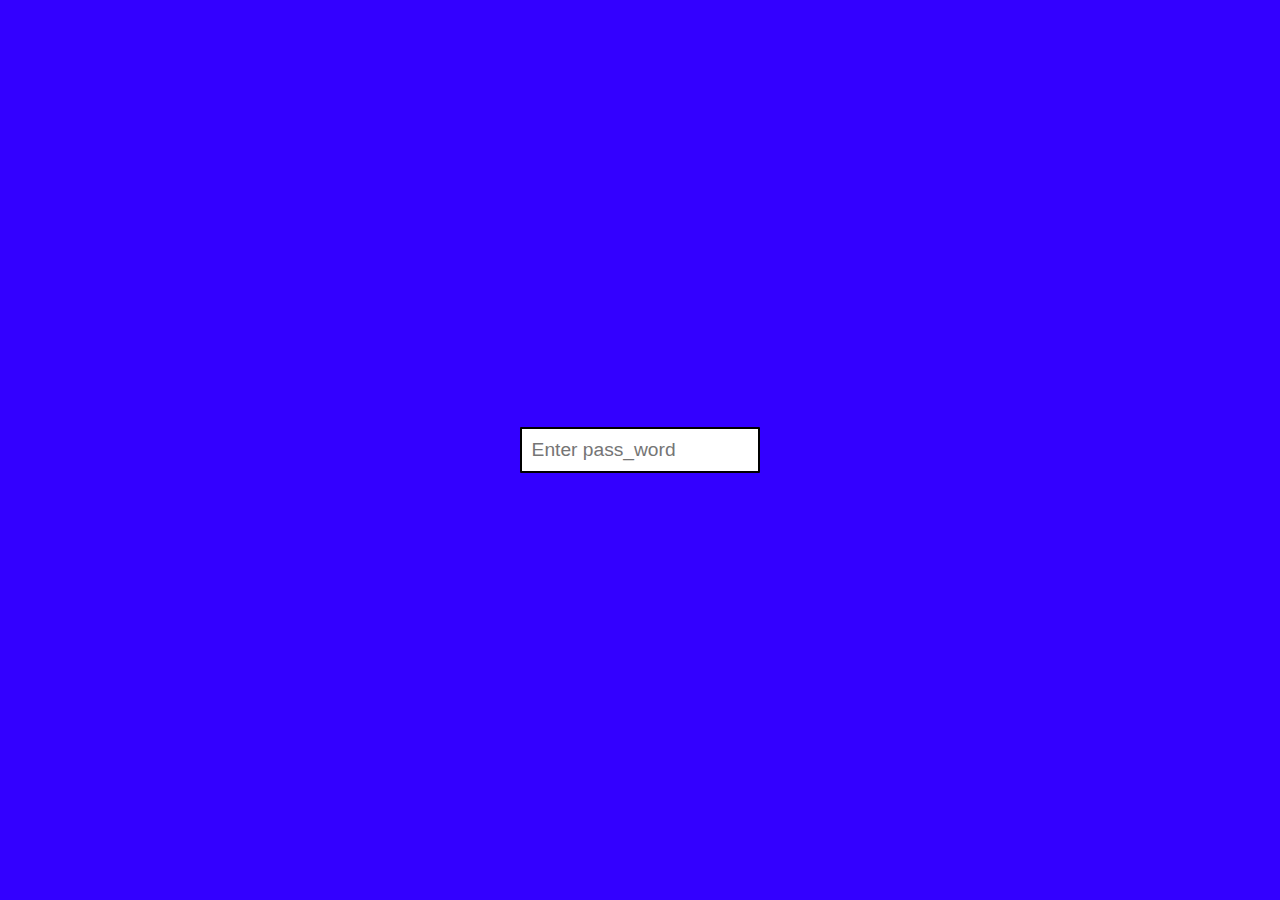
<file: docs/index.html>
<!DOCTYPE html>
<html lang="ja">
<head>
    <meta charset="UTF-8">
    <meta name="viewport" content="width=device-width, initial-scale=1.0">
    <meta name="author" content="kurokara-YK">
    <meta name="keywords" content="TRPG, Hacker Style">
    <link rel="stylesheet" href="css/main.css">
    <title>TRPG_Search_Page</title>
</head>
<body>
    <!-- プログラムっぽい文字列を表示 -->
    <div id="program-text"></div>

    <!-- 検索コンテナ -->
    <div id="search-container">
        <input id="input-field" type="text" maxlength="10" placeholder="Enter pass_word">
    </div>

    <script src="js/main.js"></script>
</body>
</html>
</file>
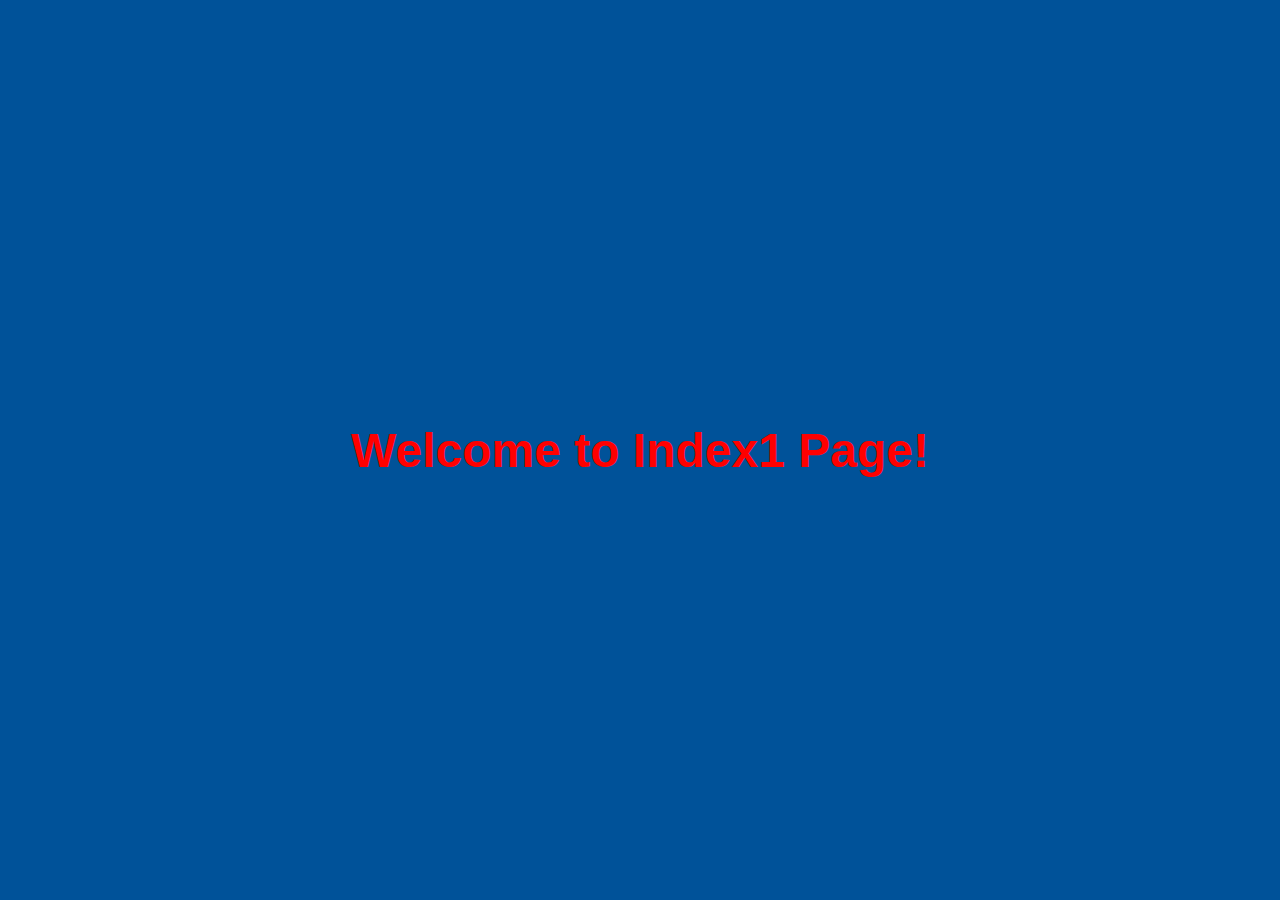
<file: index2.html>
<!DOCTYPE html>
<html lang="ja">
<head>
    <meta charset="UTF-8">
    <meta name="viewport" content="width=device-width, initial-scale=1.0">
    <title>Index1 Page</title>
    <style>
        body {
            display: flex;
            justify-content: center;
            align-items: center;
            height: 100vh;
            margin: 0;
            font-family: Arial, sans-serif;
            background-color: #005299;
        }

        h1 {
            color: #ff0000;
            font-size: 3em;
        }
    </style>
</head>
<body>
    <h1>Welcome to Index1 Page!</h1>
</body>
</html>
</file>
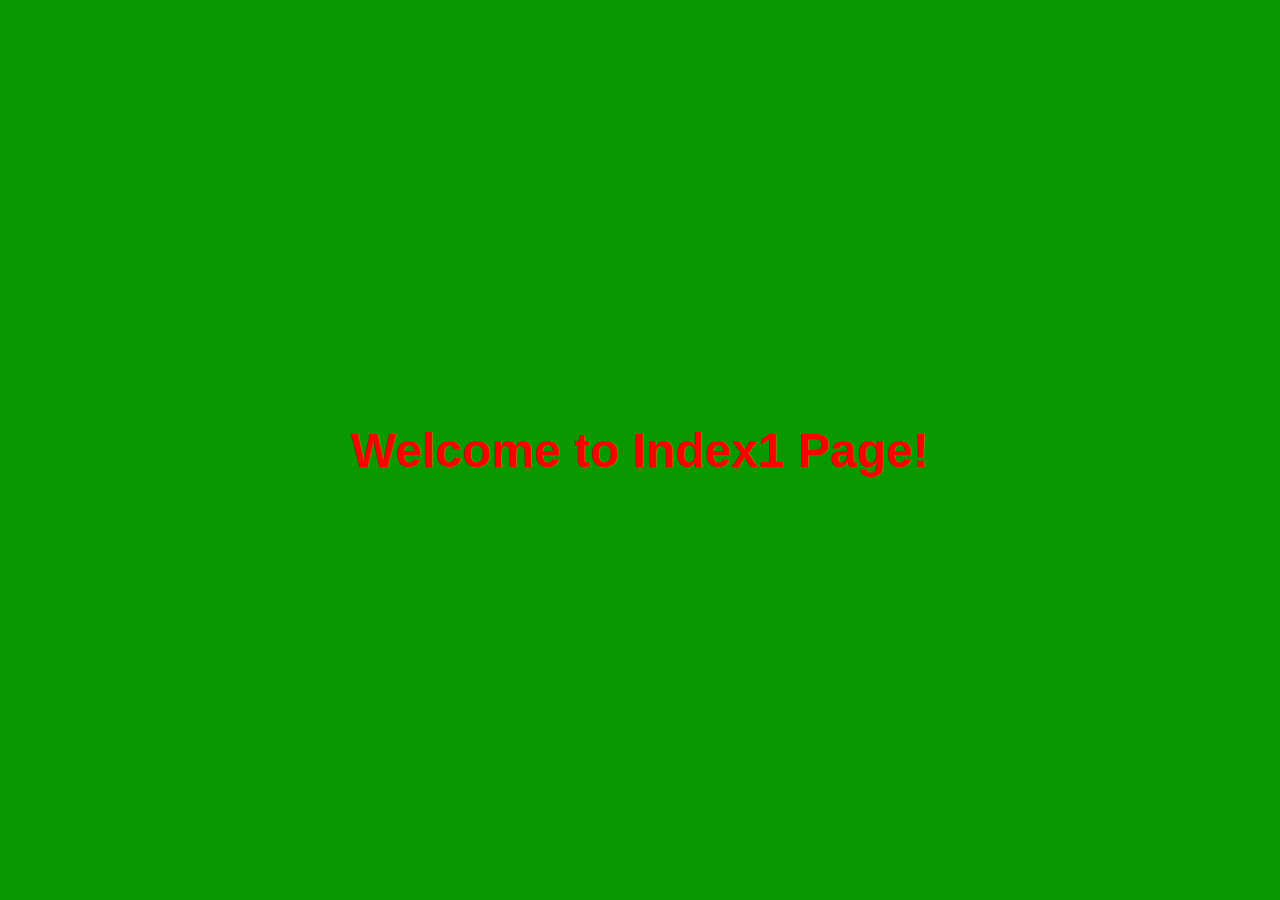
<file: index3.html>
<!DOCTYPE html>
<html lang="ja">
<head>
    <meta charset="UTF-8">
    <meta name="viewport" content="width=device-width, initial-scale=1.0">
    <title>Index1 Page</title>
    <style>
        body {
            display: flex;
            justify-content: center;
            align-items: center;
            height: 100vh;
            margin: 0;
            font-family: Arial, sans-serif;
            background-color: #089900;
        }

        h1 {
            color: #ff0000;
            font-size: 3em;
        }
    </style>
</head>
<body>
    <h1>Welcome to Index1 Page!</h1>
</body>
</html>
</file>
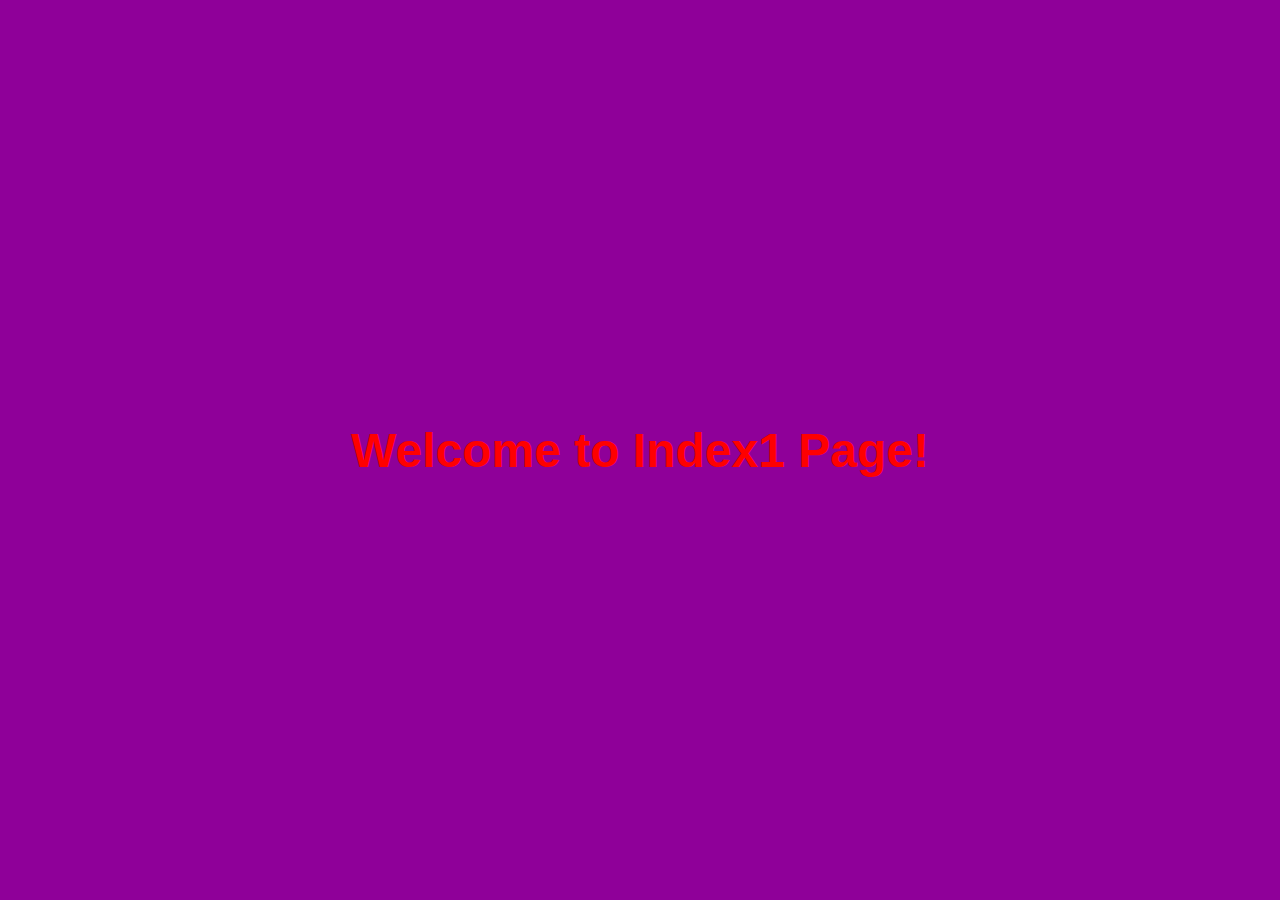
<file: index4.html>
<!DOCTYPE html>
<html lang="ja">
<head>
    <meta charset="UTF-8">
    <meta name="viewport" content="width=device-width, initial-scale=1.0">
    <title>Index1 Page</title>
    <style>
        body {
            display: flex;
            justify-content: center;
            align-items: center;
            height: 100vh;
            margin: 0;
            font-family: Arial, sans-serif;
            background-color: #8f0099;
        }

        h1 {
            color: #ff0000;
            font-size: 3em;
        }
    </style>
</head>
<body>
    <h1>Welcome to Index1 Page!</h1>
</body>
</html>
</file>
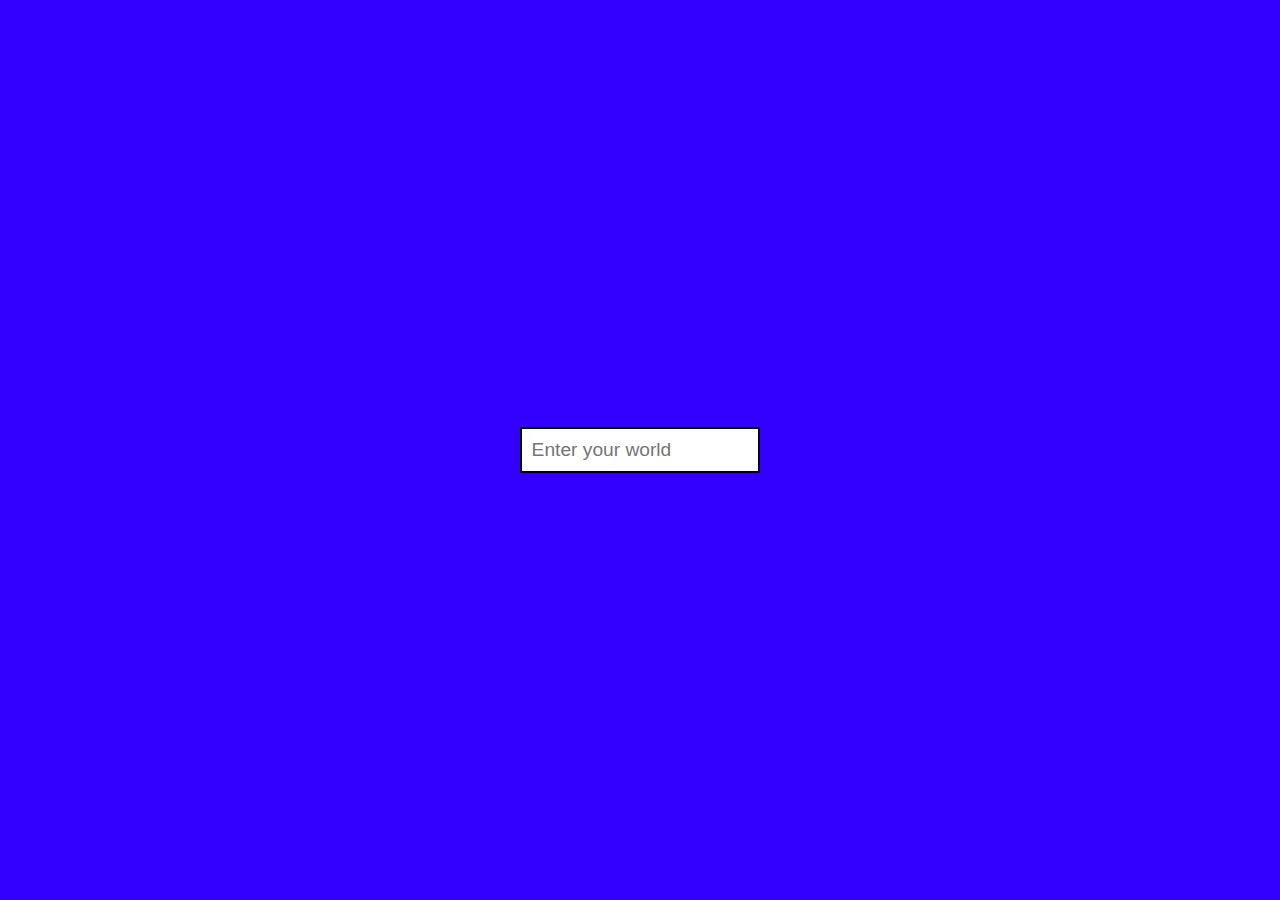
<file: main.html>
<!DOCTYPE html>
<html lang="ja">
<head>
    <meta charset="UTF-8">
    <meta name="viewport" content="width=device-width, initial-scale=1.0">
    <meta name="author" content="kurokara-YK">
    <meta name="keywords" content="TRPG">
    <link rel="stylesheet" href="css/main.css">
    <title>TRPG_Search_Page</title>

</head>
<body>
    <div id="search-container">
        <input id="input-field" type="text" maxlength="10" placeholder="Enter your world">
    </div>
    <script src="js/main.js"></script>
</body>
</html>
</file>
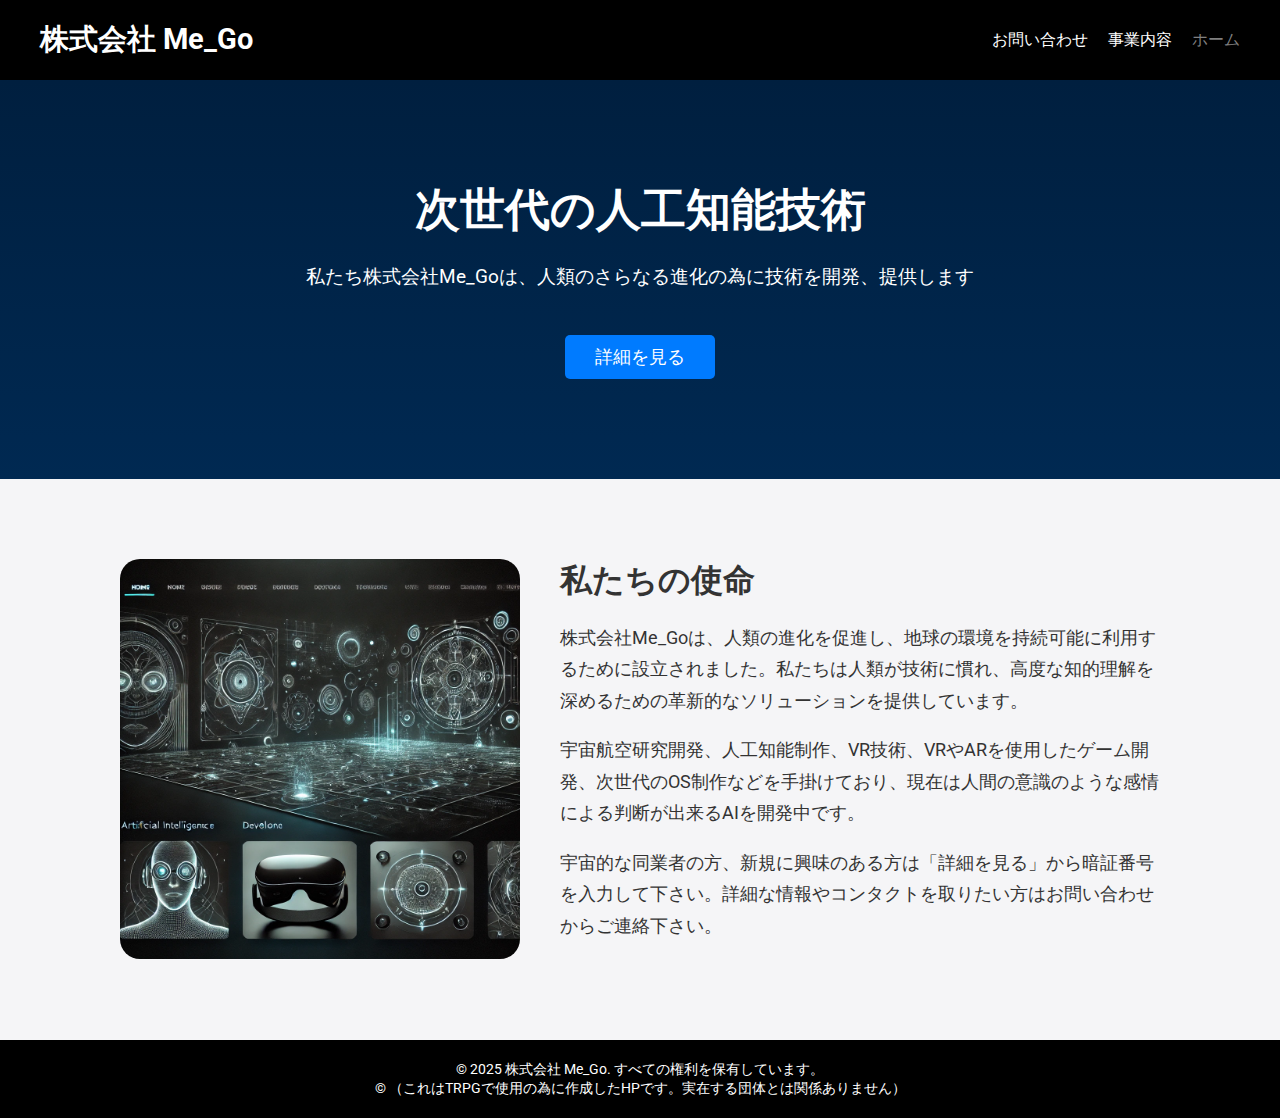
<file: docs/index1.html>
<!DOCTYPE html>
<html lang="ja">
<head>
    <meta charset="UTF-8">
    <meta name="viewport" content="width=device-width, initial-scale=1.0">
    <title>株式会社 Me_Go - 次世代への共存技術</title>
    <link rel="stylesheet" href="https://fonts.googleapis.com/css2?family=Roboto:wght@300;400;700&display=swap">
    <style>
        body {
            margin: 0;
            font-family: 'Roboto', sans-serif;
            color: #333;
            background-color: #f5f5f7;
        }
        header {
            background-color: #000;
            color: #fff;
            padding: 20px 40px;
            display: flex;
            justify-content: space-between;
            align-items: center;
            position: sticky;
            top: 0;
            z-index: 1000;
        }
        header h1 {
            font-size: 1.8em;
            margin: 0;
            font-weight: 700;
        }
        header nav {
            display: flex;
            gap: 20px;
        }
        header nav a {
            text-decoration: none;
            color: #fff;
            font-weight: 400;
            font-size: 1em;
            cursor: pointer;
        }
        header nav a.disabled {
            cursor: not-allowed;
            color: gray;
        }
        section.hero {
            text-align: center;
            padding: 100px 20px;
            background: linear-gradient(to bottom, #001f3f, #002952);
            color: #fff;
        }
        section.hero h2 {
            font-size: 2.8em;
            font-weight: 700;
            margin: 0 0 20px;
        }
        section.hero p {
            font-size: 1.2em;
            line-height: 1.8;
            margin: 0 0 40px;
        }
        section.hero button {
            padding: 10px 30px;
            font-size: 1.1em;
            background-color: #007bff;
            color: #fff;
            border: none;
            border-radius: 5px;
            cursor: pointer;
        }
        section.about {
            display: flex;
            flex-wrap: wrap;
            justify-content: center;
            align-items: center;
            padding: 80px 20px;
            gap: 40px;
            background-color: #f5f5f7;
        }
        section.about img {
            max-width: 400px;
            width: 100%;
            border-radius: 20px;
        }
        section.about div {
            max-width: 600px;
        }
        section.about h2 {
            font-size: 2em;
            margin: 0 0 20px;
            font-weight: 700;
        }
        section.about p {
            font-size: 1.1em;
            line-height: 1.8;
        }
        footer {
            background-color: #000;
            color: #fff;
            text-align: center;
            padding: 20px 0;
        }
        footer p {
            margin: 0;
            font-size: 0.9em;
        }
        #modal {
            display: none;
            position: fixed;
            top: 50%;
            left: 50%;
            transform: translate(-50%, -50%);
            background-color: white;
            box-shadow: 0px 4px 6px rgba(0, 0, 0, 0.1);
            padding: 20px;
            border-radius: 8px;
            z-index: 1001;
            text-align: center;
        }
        #modal p {
            margin: 10px 0;
        }
        #modal button {
            margin-top: 20px;
            padding: 10px 20px;
            border: none;
            background-color: #007bff;
            color: white;
            border-radius: 5px;
            cursor: pointer;
        }
        #modal-overlay {
            display: none;
            position: fixed;
            top: 0;
            left: 0;
            width: 100%;
            height: 100%;
            background: rgba(0, 0, 0, 0.5);
            z-index: 1000;
        }
    </style>
</head>
<body>
    <header>
        <h1>株式会社 Me_Go</h1>
        <nav>
            <a href="#" onclick="showContact()">お問い合わせ</a>
            <a href="#" onclick="showBusiness()">事業内容</a>
            <a href="#" class="disabled">ホーム</a>
        </nav>
    </header>

    <section class="hero">
        <h2>次世代の人工知能技術</h2>
        <p>私たち株式会社Me_Goは、人類のさらなる進化の為に技術を開発、提供します</p>
        <button onclick="location.href='index.html'">詳細を見る</button>
    </section>

    <section class="about">
        <img src="image/HP_Image.webp" alt="未来技術のイメージ">
        <div>
            <h2>私たちの使命</h2>
            <p>株式会社Me_Goは、人類の進化を促進し、地球の環境を持続可能に利用するために設立されました。私たちは人類が技術に慣れ、高度な知的理解を深めるための革新的なソリューションを提供しています。</p>
            <p>宇宙航空研究開発、人工知能制作、VR技術、VRやARを使用したゲーム開発、次世代のOS制作などを手掛けており、現在は人間の意識のような感情による判断が出来るAIを開発中です。</p>
            <p>宇宙的な同業者の方、新規に興味のある方は「詳細を見る」から暗証番号を入力して下さい。詳細な情報やコンタクトを取りたい方はお問い合わせからご連絡下さい。</p>
        </div>
    </section>

    <div id="modal-overlay" onclick="closeModal()"></div>
    <div id="modal">
        <p id="modal-content"></p>
        <button onclick="closeModal()">閉じる</button>
    </div>

    <footer>
        <p>&copy; 2025 株式会社 Me_Go. すべての権利を保有しています。</p>
        <p>&copy; （これはTRPGで使用の為に作成したHPです。実在する団体とは関係ありません）</p>
    </footer>

    <script>
        function showContact() {
            document.getElementById('modal-content').textContent = "お問い合わせ先:\n電話番号: 080-abcd-efgh\nメール: mego1970@migo.com";
            document.getElementById('modal').style.display = 'block';
            document.getElementById('modal-overlay').style.display = 'block';
        }

        function showBusiness() {
            document.getElementById('modal-content').textContent = "事業内容パスワード:\n65536";
            document.getElementById('modal').style.display = 'block';
            document.getElementById('modal-overlay').style.display = 'block';
        }

        function closeModal() {
            document.getElementById('modal').style.display = 'none';
            document.getElementById('modal-overlay').style.display = 'none';
        }
    </script>
</body>
</html>
</file>
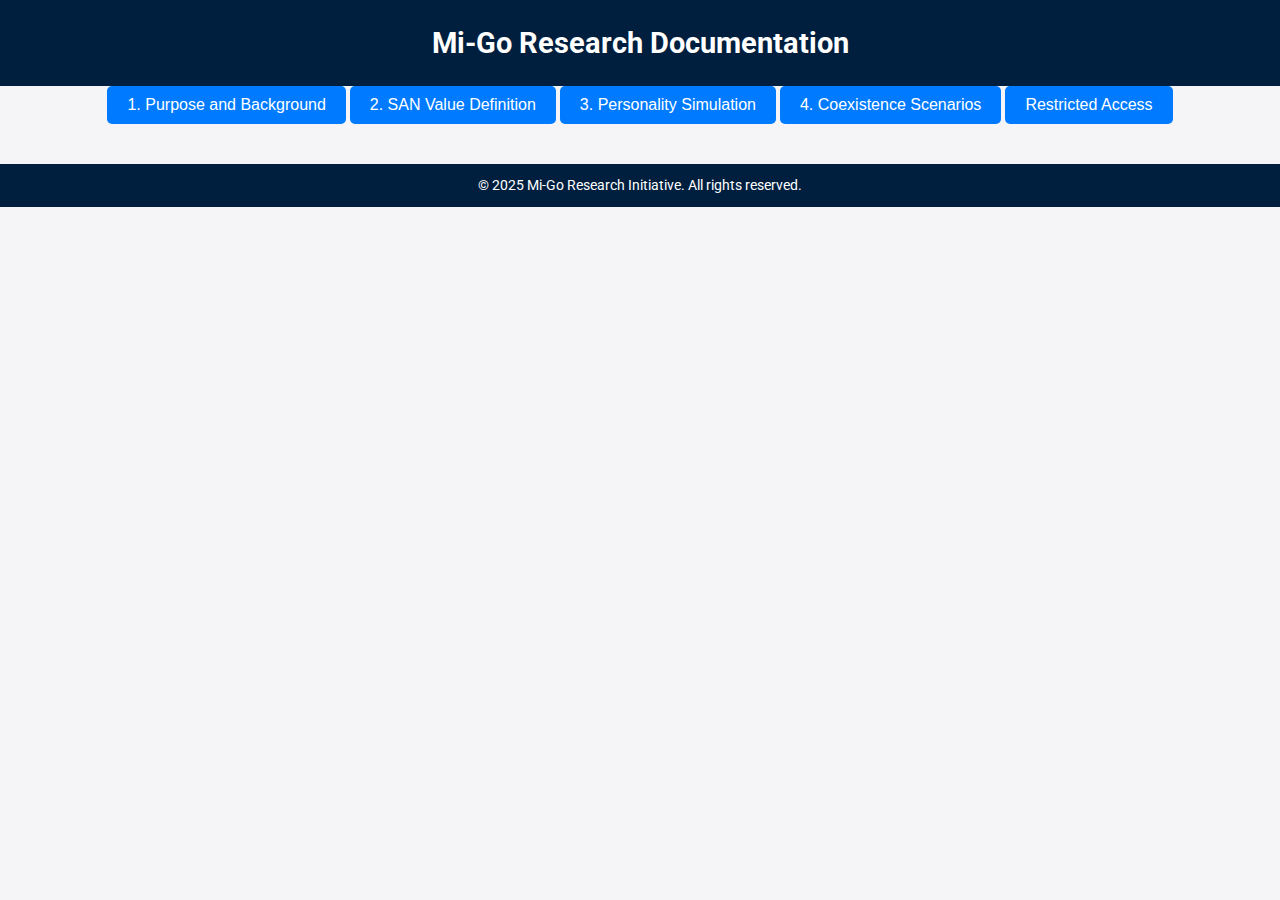
<file: docs/index2.html>
<!DOCTYPE html>
<html lang="en">
<head>
    <meta charset="UTF-8">
    <meta name="viewport" content="width=device-width, initial-scale=1.0">
    <title>Mi-Go Research Documentation</title>
    <link rel="stylesheet" href="https://fonts.googleapis.com/css2?family=Roboto:wght@300;400;700&display=swap">
    <style>
        body {
            margin: 0;
            font-family: 'Roboto', sans-serif;
            background-color: #f5f5f7;
            color: #333;
            line-height: 1.6;
        }
        header {
            background-color: #001f3f;
            color: white;
            padding: 20px;
            text-align: center;
            font-size: 1.8em;
            font-weight: 700;
        }
        section {
            padding: 20px 40px;
        }
        section h2 {
            font-size: 1.6em;
            margin-bottom: 10px;
            color: #001f3f;
        }
        section p {
            margin-bottom: 20px;
        }
        button {
            display: inline-block;
            padding: 10px 20px;
            font-size: 1em;
            color: white;
            background-color: #007bff;
            border: none;
            border-radius: 5px;
            cursor: pointer;
            margin-bottom: 20px;
        }
        button:hover {
            background-color: #0056b3;
        }
        footer {
            background-color: #001f3f;
            color: white;
            text-align: center;
            padding: 10px 0;
            font-size: 0.9em;
        }
        .hidden {
            display: none;
        }
        .language-buttons {
            text-align: center;
            margin-bottom: 20px;
        }
        #password-prompt {
            display: none;
            text-align: center;
            margin-top: 20px;
        }
        #password-prompt input {
            padding: 5px;
            font-size: 1em;
        }
    </style>
</head>
<body>
    <header>
        Mi-Go Research Documentation
    </header>

    <div class="language-buttons">
        <button onclick="showSection('section1')">1. Purpose and Background</button>
        <button onclick="showSection('section2')">2. SAN Value Definition</button>
        <button onclick="showSection('section3')">3. Personality Simulation</button>
        <button onclick="showSection('section4')">4. Coexistence Scenarios</button>
        <button onclick="showPasswordPrompt()">Restricted Access</button>
    </div>

    <section id="section1" class="hidden">
        <h2>1. Purpose and Background</h2>
        <p>
            Mi-Go's primary research focuses on creating a complete model of human consciousness, as instructed by Nyarlathotep. 
            This model aims to grant Azathoth a personality, allowing Nyarlathotep to control Azathoth's immense power and reshape universal laws.
        </p>
    </section>

    <section id="section2" class="hidden">
        <h2>2. SAN Value Definition</h2>
        <p>
            Mi-Go defines human fear (SAN value) as an advanced survival mechanism. Fear functions as an early warning system, enhancing individual and collective survival rates. 
            It also forms the foundation for personality, enabling both rational and emotional decision-making.
        </p>
    </section>

    <section id="section3" class="hidden">
        <h2>3. Personality Simulation</h2>
        <p>
            The "TRPG_Project_AZ" aims to simulate human personality through a series of experimental stages. 
            These include encoding human brains into virtual space, aggregating data from multiple brains, and refining personality development through simulated environments.
        </p>
    </section>

    <section id="section4" class="hidden">
        <h2>4. Coexistence Scenarios</h2>
        <p>
            Mi-Go envisions two potential pathways for coexistence between humans and their species. 
            Either humans lose their SAN values, becoming rational entities like Mi-Go, or Mi-Go acquires human-like personalities, enabling mutual understanding and collaboration.
        </p>
    </section>

    <div id="password-prompt">
        <p>Enter the password to access restricted content:</p>
        <input type="password" id="password" placeholder="Enter password">
        <button onclick="checkPassword()">Submit</button>
    </div>

    <footer>
        &copy; 2025 Mi-Go Research Initiative. All rights reserved.
    </footer>

    <script>
        function showSection(sectionId) {
            // Hide all sections
            const sections = document.querySelectorAll('section.hidden');
            sections.forEach(section => section.style.display = 'none');

            // Show the selected section
            const sectionToShow = document.getElementById(sectionId);
            if (sectionToShow) {
                sectionToShow.style.display = 'block';
            }
        }

        function showPasswordPrompt() {
            document.getElementById('password-prompt').style.display = 'block';
        }

        function checkPassword() {
            const password = document.getElementById('password').value;
            if (password === '英語もよめないの？草') {
                // Redirect to index3.html if password is correct
                window.location.href = 'index3.html';
            } else {
                alert('Incorrect password. Please try again.');
            }
        }
    </script>
</body>
</html>
</file>
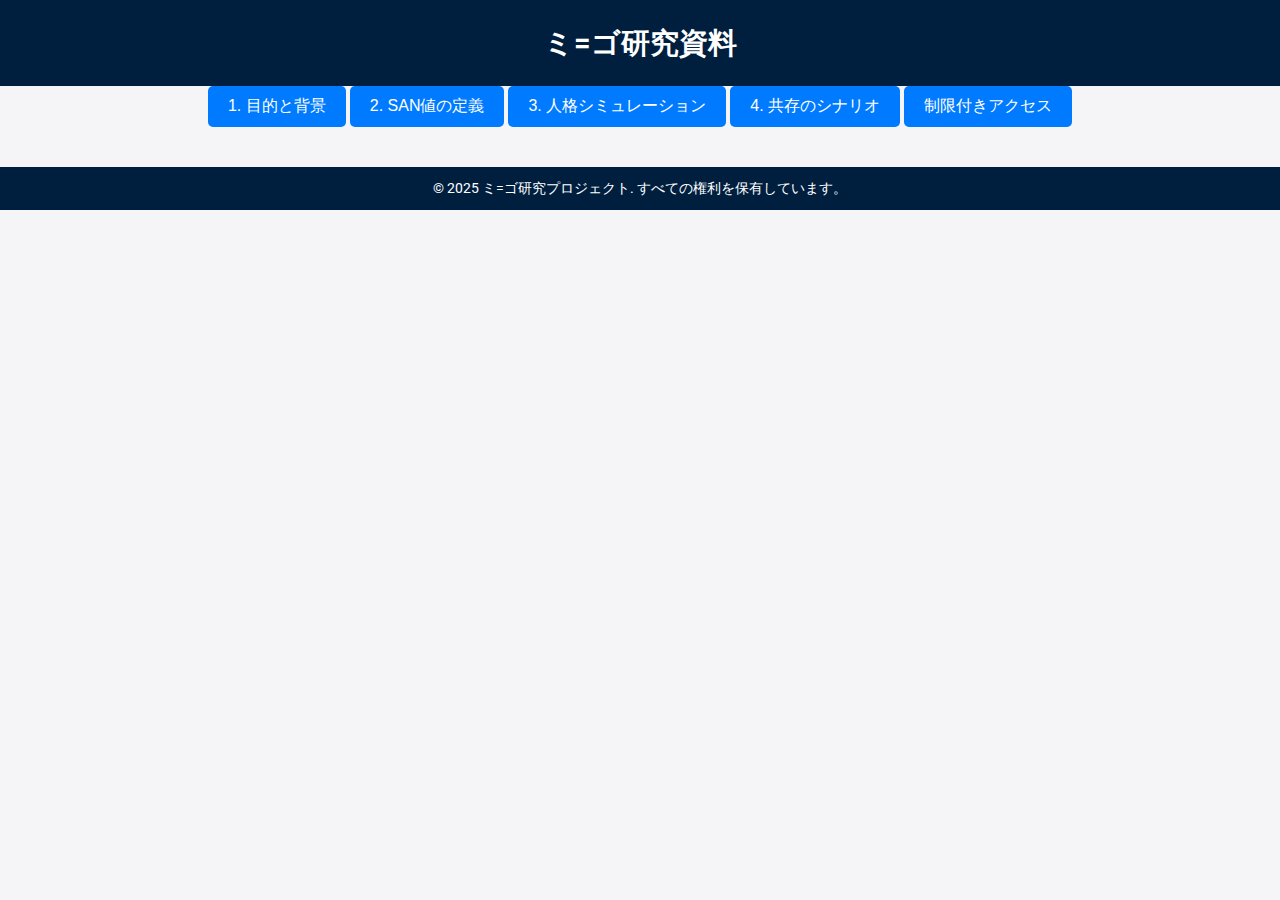
<file: docs/index3.html>
<!DOCTYPE html>
<html lang="ja">
<head>
    <meta charset="UTF-8">
    <meta name="viewport" content="width=device-width, initial-scale=1.0">
    <title>ミ=ゴ研究資料</title>
    <link rel="stylesheet" href="https://fonts.googleapis.com/css2?family=Roboto:wght@300;400;700&display=swap">
    <style>
        body {
            margin: 0;
            font-family: 'Roboto', sans-serif;
            background-color: #f5f5f7;
            color: #333;
            line-height: 1.6;
        }
        header {
            background-color: #001f3f;
            color: white;
            padding: 20px;
            text-align: center;
            font-size: 1.8em;
            font-weight: 700;
        }
        section {
            padding: 20px 40px;
        }
        section h2 {
            font-size: 1.6em;
            margin-bottom: 10px;
            color: #001f3f;
        }
        section p {
            margin-bottom: 20px;
        }
        button {
            display: inline-block;
            padding: 10px 20px;
            font-size: 1em;
            color: white;
            background-color: #007bff;
            border: none;
            border-radius: 5px;
            cursor: pointer;
            margin-bottom: 20px;
        }
        button:hover {
            background-color: #0056b3;
        }
        footer {
            background-color: #001f3f;
            color: white;
            text-align: center;
            padding: 10px 0;
            font-size: 0.9em;
        }
        .hidden {
            display: none;
        }
        .language-buttons {
            text-align: center;
            margin-bottom: 20px;
        }
        #password-prompt {
            display: none;
            text-align: center;
            margin-top: 20px;
        }
        #password-prompt input {
            padding: 5px;
            font-size: 1em;
        }
    </style>
</head>
<body>
    <header>
        ミ=ゴ研究資料
    </header>

    <div class="language-buttons">
        <button onclick="showSection('section1')">1. 目的と背景</button>
        <button onclick="showSection('section2')">2. SAN値の定義</button>
        <button onclick="showSection('section3')">3. 人格シミュレーション</button>
        <button onclick="showSection('section4')">4. 共存のシナリオ</button>
        <button onclick="showPasswordPrompt()">制限付きアクセス</button>
    </div>

    <section id="section1" class="hidden">
        <h2>1. 目的と背景</h2>
        <p>
            ミ=ゴの主な研究は、ニャルラトホテプの命令に従い、人間の意識を完全に再現するモデルを作成することに焦点を当てています。
            このモデルはアザトースに人格を与えることを目的としており、それによりニャルラトホテプはアザトースの巨大な力を支配し、宇宙の法則を再構築することを目指しています。
        </p>
    </section>

    <section id="section2" class="hidden">
        <h2>2. SAN値の定義</h2>
        <p>
            ミ=ゴは、人間の恐怖（SAN値）を高度な生存メカニズムとして定義しています。恐怖は早期警告システムとして機能し、
            個人および集団の生存率を向上させます。また、恐怖は人格の基盤を形成し、合理的かつ感情的な意思決定を可能にします。
        </p>
    </section>

    <section id="section3" class="hidden">
        <h2>3. 人格シミュレーション</h2>
        <p>
            「TRPG_Project_AZ」は、一連の実験段階を通じて人間の人格をシミュレートすることを目的としています。
            これには、人間の脳を仮想空間にエンコードする方法や、複数の脳データを統合する方法、
            またシミュレートされた環境で人格を発展させる方法が含まれます。
        </p>
    </section>

    <section id="section4" class="hidden">
        <h2>4. 共存のシナリオ</h2>
        <p>
            ミ=ゴは、人間と自らの種族が共存するための2つの可能な道筋を考えています。
            一つは、人間がSAN値を失い、ミ=ゴと同じ合理的な存在になること。
            もう一つは、ミ=ゴが人間のような人格を獲得し、相互理解と協力が可能になることです。
        </p>
    </section>

    <div id="password-prompt">
        <p>制限付きコンテンツにアクセスするためのパスワードを入力してください。</p>
        <input type="password" id="password" placeholder="パスワードを入力">
        <button onclick="checkPassword()">送信</button>
    </div>

    <footer>
        &copy; 2025 ミ=ゴ研究プロジェクト. すべての権利を保有しています。
    </footer>

    <script>
        function showSection(sectionId) {
            // 全セクションを非表示
            const sections = document.querySelectorAll('section.hidden');
            sections.forEach(section => section.style.display = 'none');

            // 選択されたセクションを表示
            const sectionToShow = document.getElementById(sectionId);
            if (sectionToShow) {
                sectionToShow.style.display = 'block';
            }
        }

        function showPasswordPrompt() {
            document.getElementById('password-prompt').style.display = 'block';
        }

        function checkPassword() {
            const password = document.getElementById('password').value;
            if (password === 'w') {
                // パスワードが正しい場合、index3.html にリダイレクト
                window.location.href = 'index2.html';
            } else {
                alert('パスワードが間違っています。再度入力してください。');
            }
        }
    </script>
</body>
</html>
</file>
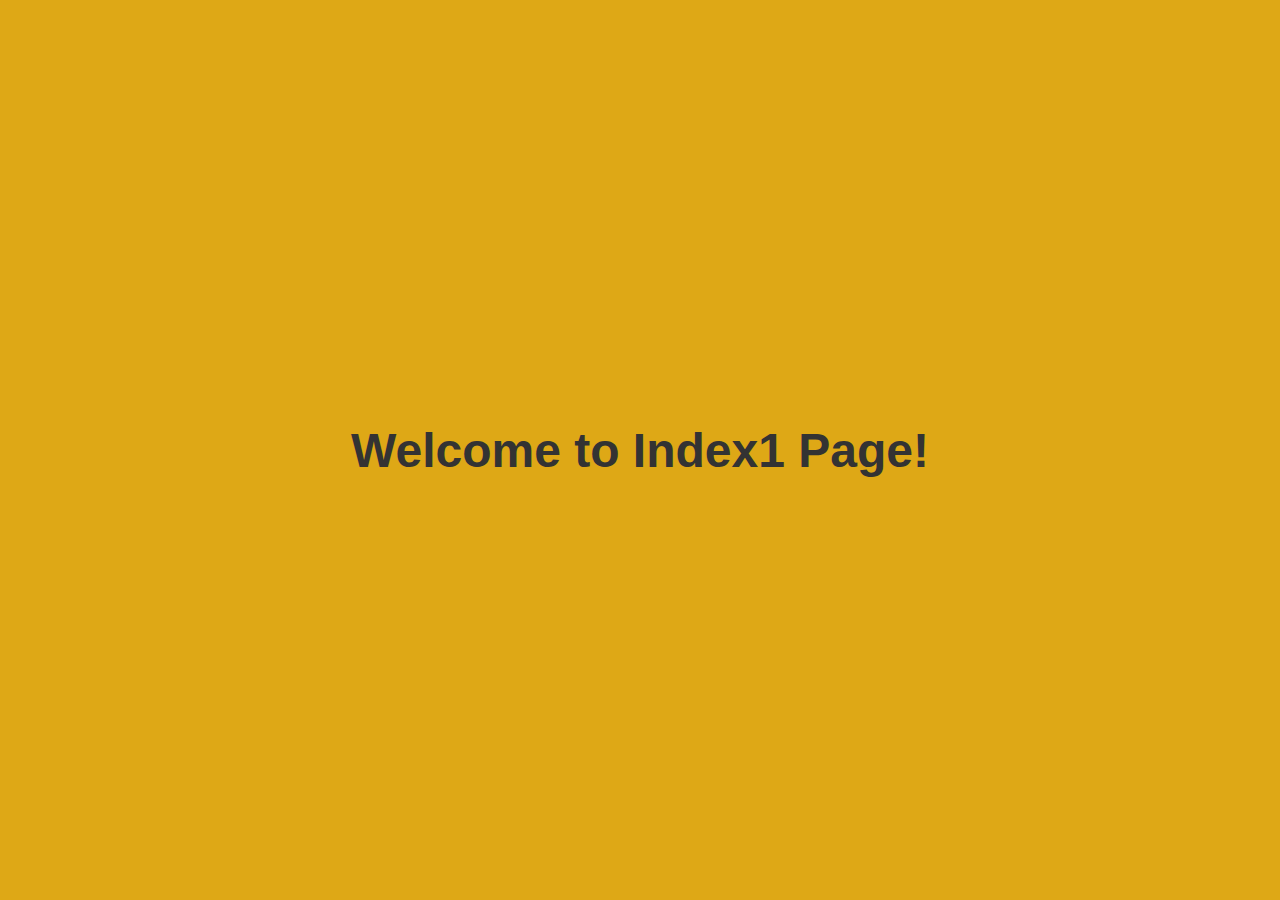
<file: docs/index4.html>
<!DOCTYPE html>
<html lang="ja">
<head>
    <meta charset="UTF-8">
    <meta name="viewport" content="width=device-width, initial-scale=1.0">
    <title>Index1 Page</title>
    <style>
        body {
            display: flex;
            justify-content: center;
            align-items: center;
            height: 100vh;
            margin: 0;
            font-family: Arial, sans-serif;
            background-color: #dea816;
        }

        h1 {
            color: #333;
            font-size: 3em;
        }
    </style>
</head>
<body>
    <h1>Welcome to Index1 Page!</h1>
</body>
</html>
</file>
<file: docs/css/main.css>
body {
    margin: 0;
    padding: 0;
    display: flex;
    justify-content: center;
    align-items: center;
    height: 100vh;
    background-color: #3300ff; /* Blue background */
    font-family: Arial, sans-serif;
}

#search-container {
    text-align: center;
}

#input-field {
    width: 80%;
    padding: 10px;
    font-size: 1.2em;
    border: 2px solid #000000;
    border-radius: 1px;
}

.shake {
    animation: shake 0.5s;
}

@keyframes shake {
    0%, 100% { transform: translateY(0); }
    25% { transform: translateY(-5px); }
    50% { transform: translateY(5px); }
    75% { transform: translateY(-5px); }
}

.fade-out {
    animation: fadeOut 1s forwards;
}

@keyframes fadeOut {
    from { opacity: 1; }
    to { opacity: 0; }
}
</file>
<file: css/main.css>
body {
    margin: 0;
    padding: 0;
    display: flex;
    justify-content: center;
    align-items: center;
    height: 100vh;
    background-color: #3300ff; /* Blue background */
    font-family: Arial, sans-serif;
}

#search-container {
    text-align: center;
}

#input-field {
    width: 80%;
    padding: 10px;
    font-size: 1.2em;
    border: 2px solid #000000;
    border-radius: 1px;
}

.shake {
    animation: shake 0.5s;
}

@keyframes shake {
    0%, 100% { transform: translateY(0); }
    25% { transform: translateY(-5px); }
    50% { transform: translateY(5px); }
    75% { transform: translateY(-5px); }
}

.fade-out {
    animation: fadeOut 1s forwards;
}

@keyframes fadeOut {
    from { opacity: 1; }
    to { opacity: 0; }
}
</file>
